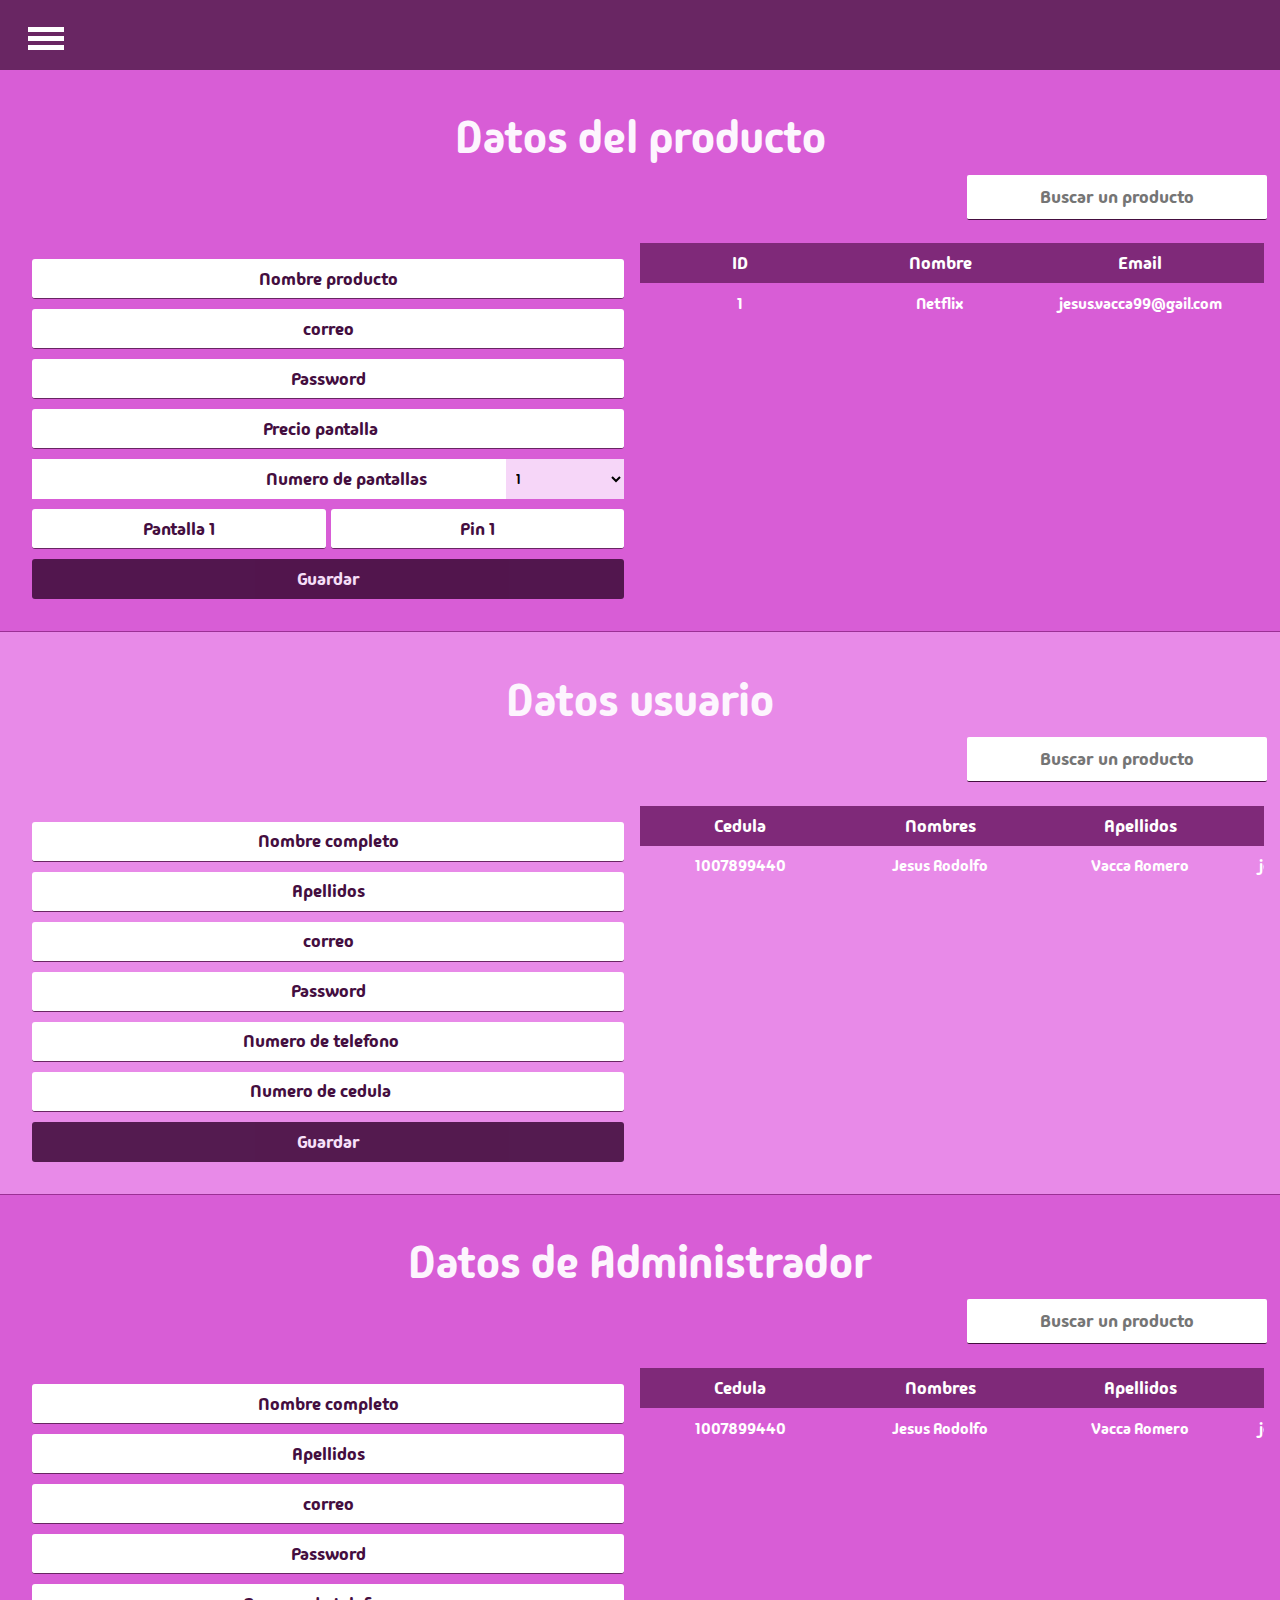
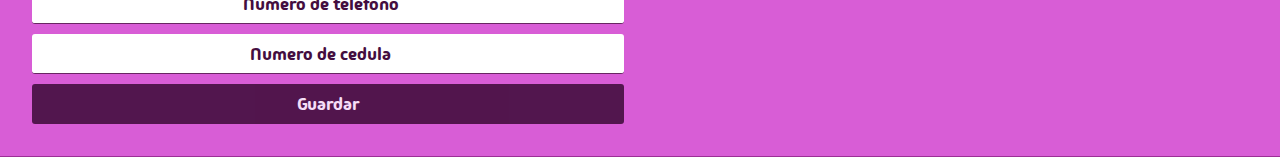
<file: site/admin.html>
<!DOCTYPE html>
<html lang="en">
<head>
    <meta charset="UTF-8">
    <meta name="viewport" content="width=device-width, initial-scale=1.0">
    <link rel="stylesheet" href="../css/admin.css">

    <link rel="preconnect" href="https://fonts.googleapis.com">
    <link rel="preconnect" href="https://fonts.gstatic.com" crossorigin>
    <link href="https://fonts.googleapis.com/css2?family=Madimi+One&display=swap" rel="stylesheet">

    <title>Administración</title>
</head>
<body onload="creadorPantalla()">
    <main class="main">
        <a href="#header" id="return" title="Ir arriba">
            <img src="../img/svg/arrow-up-square-fill.svg" alt="">
        </a>
        <header class="header" id="header">
            <div class="hamburguesa" id="hamburguesa">
                <button type="button">
                    <span></span><span></span><span></span>
                </button>
            </div>
            <nav class="nav" id="nav">
                <ul>
                    <li>
                        <a href="#productos">
                            <img src="../img/svg/bag.svg" alt="Producto">
                            <span>Producto</span>
                        </a>
                    </li>
                    <li>
                        <a href="#usuarios">
                            <img src="../img/svg/bxs-user.svg" alt="Producto">
                            <span>Usuarios</span>
                        </a>
                    </li>
                    <li>
                        <a href="#administradores">
                            <img src="../img/svg/bx-user-check.svg" alt="Producto">
                            <span>Administradores</span>
                        </a>
                    </li>
                    <hr>
                    <li id="configuration" class="configuration">
                        <a href="/site/config.html">
                            <img src="../img/svg/gear-fill.svg" alt="Producto">
                            <span>Configuración</span>
                        </a>
                       
                    </li>
                </ul>
            </nav>
        </header>
        <div class="seccion productos" id="productos">
            <h1 class="titulo">Datos del producto</h1>
            <div class="formulrio">
                <form action="" class="form">
                    <input type="text" name="nombreProducto" id="nombreProducto" placeholder="Nombre producto">
                    <input type="email" name="correo" id="correo" placeholder="correo">
                    <input type="password" name="Password" id="Password" placeholder="Password">
                    <input type="number" name="precio" id="precio" placeholder="Precio pantalla">
                    <label for="numeroPantallaH">
                        Numero de pantallas
                        <select name="numeroPantalla" id="numeroPantallaH" onchange="creadorPantalla()">
                            <option value="1" selected>1</option>
                            <option value="2">2</option>
                            <option value="3">3</option>
                            <option value="4">4</option>
                            <option value="5">5</option>
                        </select>
                    </label>
                    <div class="pantallas" id="pantallasH">
                    </div>
                    <input type="submit" value="Guardar">
                </form>
                <div class="nav-botones">
                    <form action="" class="busqueda">
                        <input type="text" name="" id="input-buscar1" placeholder="Buscar un producto" onkeyup="fillterTable('tbody1','input-buscar1')">
                    </form>
                </div>
                <div class="table" >
                    <div class="theader">
                        <div class="row">
                            <div class="cell">ID</div>
                            <div class="cell">Nombre</div>
                            <div class="cell">Email</div>
                            <div class="cell">Contraseña</div>
                            <div class="cell">Precio</div>
                            <div class="cell">Eliminar</div>
                            <div class="cell">Detalles</div>
                        </div>
                    </div>
                    <div class="tbody" id="tbody1">
                        <div class="row">
                            <div class="cell">1</div>
                            <div class="cell">Netflix</div>
                            <div class="cell">jesus.vacca99@gail.com</div>
                            <div class="cell">12345</div>
                            <div class="cell">20000</div>
                            <div class="cell">
                                <button type="button">
                                    <img src="../img/svg/trash.svg" alt="">
                                </button>
                            </div>
                            <div class="cell">
                                <button type="button" class="ver-producto">
                                    <img src="../img/svg/pen-fill.svg" alt="">
                                </button>
                            </div>
                            
                        </div>
                    </div>
                </div>
                <div class="formulario-editar" id="form-pruduct">
                    <button type="button" id="button-close">
                        <img src="../img/svg/x-lg.svg" alt="close">
                    </button>
                    <form action="" class="form">
                        <input type="text" name="" id="" placeholder="Nombre">
                        <input type="text" name="" id="" placeholder="Email">
                        <input type="text" name="" id="" placeholder="Contraseña">
                        <input type="text" name="" id="" placeholder="Precio">
                        <input type="submit" value="Actualizar">
                    </form>
                </div>
            </div>

        </div>
        <div class="seccion usuarios" id="usuarios">
            <h1 class="titulo">Datos usuario</h1>
            <div class="formulrio">
                <form action="" class="form">
                    <input type="text" name="nombreUsuario" id="nombreUsuario" placeholder="Nombre completo" required>
                    <input type="text" name="apelidosUsuario" id="apelidosUsuario" placeholder="Apellidos">
                    <input type="email" name="correoUsuario" id="correoUsuario" placeholder="correo" required>
                    <input type="password" name="PasswordUsuario" id="PasswordUsuario" placeholder="Password" required>
                    <input type="number" name="telefonoUsuario" id="telefonoUsuario" placeholder="Numero de telefono" required>
                    <input type="number" name="cedulaUsuario" id="cedulaUsuario" placeholder="Numero de cedula" required>
                    <input type="submit" value="Guardar">
                </form>
                <div class="nav-botones">
                    <form action="" class="busqueda">
                        <input type="text" name="" id="input-buscar2" placeholder="Buscar un producto" onkeyup="fillterTable('tbody2','input-buscar2')">
                    </form>
                </div>
                <div class="table">
                    <div class="theader">
                        <div class="row">
                            <div class="cell">Cedula</div>
                            <div class="cell">Nombres</div>
                            <div class="cell">Apellidos</div>
                            <div class="cell">Email</div>
                            <div class="cell">Contraseña</div>
                            <div class="cell">Telefono</div>
                            <div class="cell">Eliminar</div>
                            <div class="cell">Detalles</div>
                        </div>
                    </div>
                    <div class="tbody" id="tbody2">
                        <div class="row">
                            <div class="cell">1007899440</div>
                            <div class="cell">Jesus Rodolfo</div>
                            <div class="cell">Vacca Romero</div>
                            <div class="cell">jesus.vacca99@gail.com</div>
                            <div class="cell">12345</div>
                            <div class="cell">3117984622</div>
                            <div class="cell">
                                <button type="button">
                                    <img src="../img/svg/trash.svg" alt="">
                                </button>
                            </div>
                            <div class="cell">
                                <a href="#">Ver detalles</a>
                            </div>
                        </div>
                    </div>
                </div>
                <div class="formulario-editar">
                    <form action="" class="form">
                        <input type="text" name="" id="" placeholder="Nombre">
                        <input type="text" name="" id="" placeholder="Email">
                        <input type="text" name="" id="" placeholder="Contraseña">
                        <input type="text" name="" id="" placeholder="Precio">
                        <input type="submit" value="Actualizar">
                    </form>
                </div>
            </div>
        </div>
        <div class="seccion administradores" id="administradores">
            <h1 class="titulo">Datos de Administrador</h1>
            <div class="formulrio">
                <form action="" class="form">
                    <input type="text" name="nombreAdmin" id="nombreAdmin" placeholder="Nombre completo" required>
                    <input type="text" name="apelidosAdmin" id="apelidosAdmin" placeholder="Apellidos">
                    <input type="email" name="correoAdmin" id="correoAdmin" placeholder="correo" required>
                    <input type="password" name="PasswordAdmin" id="PasswordAdmin" placeholder="Password" required>
                    <input type="number" name="telefonoAdmin" id="telefonoAdmin" placeholder="Numero de telefono" required>
                    <input type="number" name="cedulaAdmin" id="cedulaAdmin" placeholder="Numero de cedula" required>
                    <input type="submit" value="Guardar">
                </form>
                <div class="nav-botones">
                    <form action="" class="busqueda">
                        <input type="text" name="" id="input-buscar3" placeholder="Buscar un producto" onkeyup="fillterTable('tbody3','input-buscar3')">
                    </form>
                </div>
                <div class="table" >
                    <div class="theader">
                        <div class="row">
                            <div class="row">
                                <div class="cell">Cedula</div>
                                <div class="cell">Nombres</div>
                                <div class="cell">Apellidos</div>
                                <div class="cell">Email</div>
                                <div class="cell">Contraseña</div>
                                <div class="cell">Telefono</div>
                                <div class="cell">Eliminar</div>
                                <div class="cell">Detalles</div>
                            </div>
                        </div>
                    </div>
                    <div class="tbody" id="tbody3">
                        <div class="row">
                            <div class="cell">1007899440</div>
                            <div class="cell">Jesus Rodolfo</div>
                            <div class="cell">Vacca Romero</div>
                            <div class="cell">jesus.vacca99@gail.com</div>
                            <div class="cell">12345</div>
                            <div class="cell">3117984622</div>
                            <div class="cell">
                                <button type="button">
                                    <img src="../img/svg/trash.svg" alt="">
                                </button>
                            </div>
                            <div class="cell">
                                <a href="#">Ver detalles</a>
                            </div>
                        </div>
                    </div>
                </div>
                <div class="formulario-editar">
                    <form action="" class="form">
                        <input type="text" name="" id="" placeholder="Nombre">
                        <input type="text" name="" id="" placeholder="Email">
                        <input type="text" name="" id="" placeholder="Contraseña">
                        <input type="text" name="" id="" placeholder="Precio">
                        <input type="submit" value="Actualizar">
                    </form>
                </div>
            </div>
        </div>


    </main>
    <script src="../js/admin.js"></script>
</body>
</html>
</file>
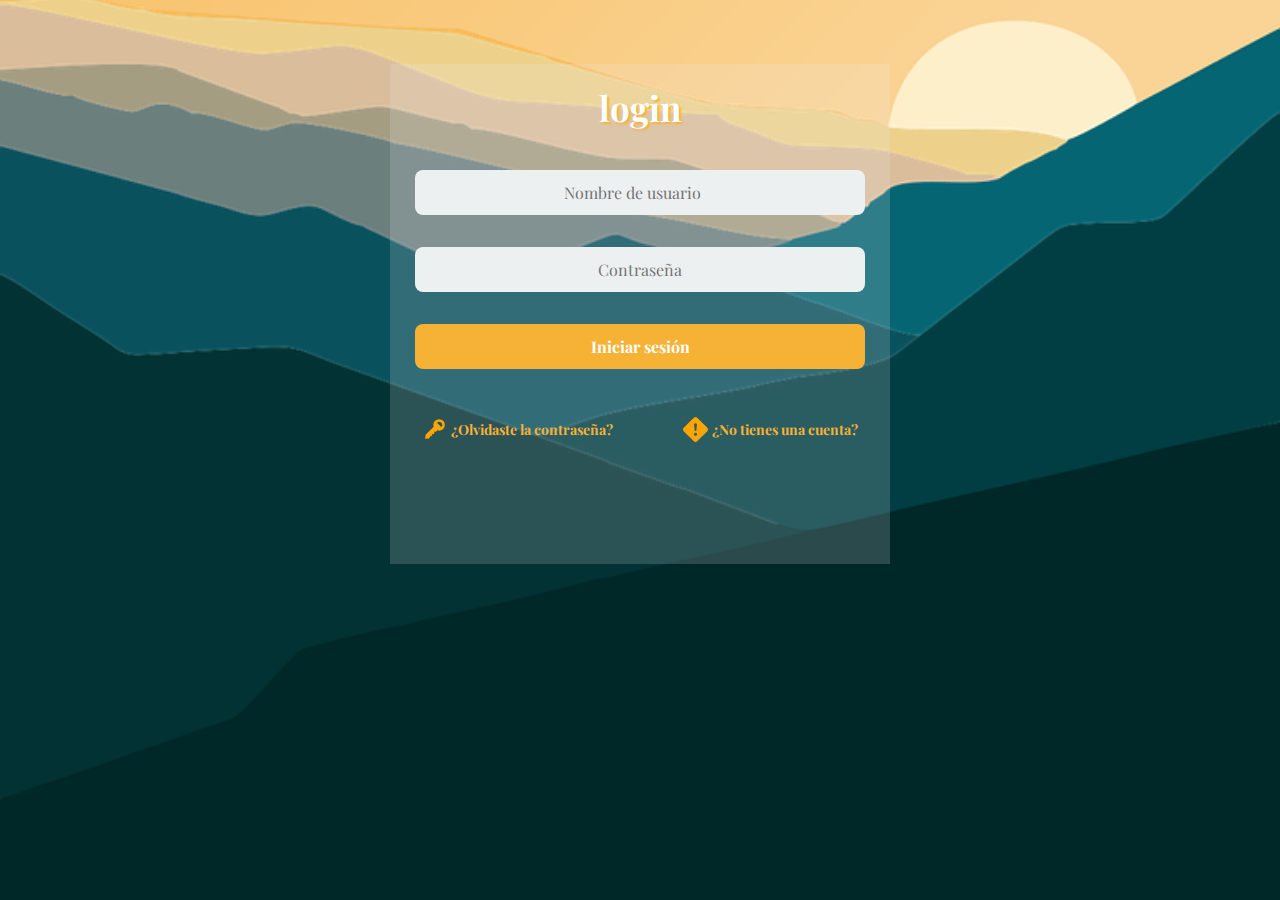
<file: site/login.html>
<!DOCTYPE html>
<html lang="en">
<head>
    <meta charset="UTF-8">
    <meta name="viewport" content="width=device-width, initial-scale=1.0">
    <link rel="stylesheet" href="../css/login.css">
    <title>Login</title>

    <link rel="preconnect" href="https://fonts.googleapis.com">
    <link rel="preconnect" href="https://fonts.gstatic.com" crossorigin>
    <link href="https://fonts.googleapis.com/css2?family=Playfair+Display:ital,wght@0,400..900;1,400..900&display=swap" rel="stylesheet">

</head>
<body>
    <div class="contenedor">
        <form class="form" id="login-user">
            <h1 class="titulo">login</h1>
            <input type="number" name="username" id="username" placeholder="Nombre de usuario" required>
            <input type="password" name="password" id="password" placeholder="Contraseña" required>
            <input type="submit" value="Iniciar sesión" onclick="datosFormulario()">
            <div class="opciones">
                <a href="#" class="paginacion">
                    <img src="../img/svg/bxs-key.svg" alt="...">
                    ¿Olvidaste la contraseña?
                </a>
                <a href="#" class="paginacion">
                    <img src="../img/svg/exclamation-diamond-fill.svg" alt="...">
                    ¿No tienes una cuenta?
                </a>
            </div>

        </form>
    </div>
    <script src="../js/loging.js"></script>
</body>
</html>
</file>
<file: css/admin.css>
*{
    margin: 0;
    padding: 0;
    box-sizing: border-box;
    font-family: "Madimi One", sans-serif;
    font-weight: 400;
    font-style: normal;
}



/*

Desktop (Escritorio):

Resoluciones comunes: 1024 píxeles de ancho en adelante.
Tamaños más grandes y resoluciones más altas: 1920x1080 píxeles o incluso 2560x1440 píxeles.
Tabletas:

Modo retrato: 768x1024 píxeles.
Modo paisaje: 1024x768 píxeles.
Variabilidad en tamaños: Adaptar el diseño para una amplia gama de resoluciones.
Teléfonos móviles:

Dispositivos más antiguos: Alrededor de 320x480 píxeles.
Dispositivos más recientes: Resoluciones de 1080x1920 píxeles o superiores.
Importancia de la adaptabilidad: Diseños web deben ser adaptables a dispositivos móviles

*/

:root{
    --color1:#fe5217 ;
    --color2 : #fe6c2f ;
    --color3 : #ff8647 ;
    --color4 :#ff9f5f ;
    --color5:#ffb977;

    --texto1:#000000;
    --texto2:#1e1e1e;
    --texto3:#3c3c3c;
    --texto4:#595959;
    --texto5:#777777;
    --text:#fff;

    --fuchsia-pink-50: #fdf5fe;
    --fuchsia-pink-100: #faebfc;
    --fuchsia-pink-200: #f6d6f8;
    --fuchsia-pink-300: #f0b6f1;
    --fuchsia-pink-400: #e88ae8;
    --fuchsia-pink-500: #d85dd6;
    --fuchsia-pink-600: #c44ac0;
    --fuchsia-pink-700: #9b3095;
    --fuchsia-pink-800: #7f2979;
    --fuchsia-pink-900: #692663;
    --fuchsia-pink-950: #440e3f;


}
html{
    scroll-behavior: smooth;
}
.main{
    max-width: 1920px;
    width: 100%;
    height: 100%;
    display: flex;
    flex-direction: column;
    justify-content: center;
    align-items: center;
    /* overflow: auto; */
}


.main #return{
    width: 40px;
    height: 50px;
    position: fixed;
    bottom: 3%;
    cursor: pointer;
    display: none;
    justify-content: center;
    align-items: center;
    z-index: 1;
    transition: all .3s ease-out;

}
.main #return:hover{transform: scale(1.2);}
#return img{
    width: 90%;
    height: 90%;
}

.header{
    width: 100%;
    height: 70px;
    background: var(--fuchsia-pink-900);
}
.header .hamburguesa{
    width: 40px;
    height: 40px;
    position: absolute;
    top: 2%;
    left: 2%;
}
.hamburguesa button{
    width: 100%;
    height: 100%;
    border: none;
    display: flex;
    flex-direction: column;
    align-items: end;
    justify-content: center;
    background: transparent;
    cursor: pointer;
}
.hamburguesa span{
    width: 90%;
    height: 5px;
    margin: 2px;
    background: var(--text);
    transition: all .3s ease-out;
}




.nav{
    width: 30%;
    height: 100vh;
    position: absolute;
    background: var(--fuchsia-pink-800);
    top: 70px;
    transform: translateX(-100%);
    transition: all .2s ease-out;
    z-index: 1;
}

.nav hr{
    border-color:var(--fuchsia-pink-300);
}
.nav ul{
    width: 100%;
    margin-top: 2em;
}
.nav li{
    width: 100%;
    height: 50px;
    margin-top: 1em;
}
.nav li a{
    color: var(--text);
    display: flex;
    align-items: center;
    width: 100%;
    height: 100%;
    text-decoration: none;
    overflow: hidden;

}
.nav a img{
    width: 20%;
    height: 80%;
}
.nav a span{
    width: 80%;
    height: 80%;
    display: flex;
    align-items: center;
    font-size: 20px;
    
}



.nav.active{
    transform: translateX(0%) !important;
}
.hamburguesa.active span:nth-child(1){
    transform: rotate(-45deg) translate(-3px, 4px);
}
.hamburguesa.active span:nth-child(2){
    display: none;
}
.hamburguesa.active span:nth-child(3){
    transform: rotate(45deg) translate(-3px, -4px);
}
.configuration{
    position: relative;
}
.nav li:hover{
    background: var(--fuchsia-pink-700);
}



/* Estilos de las secciones */

.seccion{
    width: 100%;
    height: auto;
    background: var(--fuchsia-pink-500);
    border-bottom: 1px solid var(--fuchsia-pink-700);
    overflow: hidden;
}
.seccion:nth-child(even){
    background: var(--fuchsia-pink-400);
}
.formulrio{
    width: 100%;
    height: 100%;
    display: grid;
    /* flex-direction: column;
    align-items: center;
    justify-content: center; */
    position: relative;
    grid-template-columns: repeat(auto-fit,minmax(500px,1fr));
    padding: 1em;
}
.formulrio .nav-botones{
    width: 100%;
    height: 50px;
    display: flex;
    align-items: center;
    justify-content: end;
    position: absolute;
    top: 1%;
    overflow: hidden;
}
.nav-botones form{
    display: flex;
    justify-content: end;
    align-items: center;
    width: 70%;
    height: 100%;
    background-color: transparent;
    padding-right: 1%;
}
.busqueda input[type=text]{
    width: 300px;
    height: 90% !important;
    text-align: center;
    font-size: 18px;
    border: none;
    outline: none;
    border-bottom: 1px solid var(--fuchsia-pink-950);
    border-radius: 2px;
}
.busqueda input[type=submit]{
    width: 130px;
    height: 90%;
    border: none;
    color: var(--fuchsia-pink-100);
    background: var(--fuchsia-pink-950);
    cursor: pointer;
    opacity: .8;
    margin-left: 2px;
}
.formulrio .table{
    /* width: calc(50% - 10px);
    height: 80%; */
    display: flex;
    flex-direction: column;
    align-items: center;
    justify-content: center;
    margin-top: 60px;
    overflow: hidden;
    position: relative;
}
.formulrio .form{
    display: grid;
    grid-template-columns: repeat(auto-fit,minmax(301px,1fr));
    margin-top: 60px;
    gap: 10px;
    padding: 1em;
}
.formulrio .form input{
    border: none;
    height: 40px;
    text-align: center;
    outline: none;
    font-size: 18px;
    background: #fff;
    border-bottom: 1px solid var(--fuchsia-pink-900);
    border-radius: 3px;
}
.formulrio .form input::placeholder{color: var(--fuchsia-pink-950);}
.formulrio .form label{
    height: 40px;
    background: #fff;
    display: flex;
    align-items: center;
    justify-content: center;
    color: var(--fuchsia-pink-950);
    padding-left: 2em;
    font-size: 18px;
    position: relative;
}
.form label select{
    width: 20%;
    height: 100%;
    margin-left: 1em;
    border-bottom: 2px solid var(--fuchsia-pink-950);
    border: none;
    outline: none;
    cursor: pointer;
    background: var(--fuchsia-pink-200);
    padding-left: 1%;
    position: absolute;
    right: 0;
}
.form .pantallas-content{
    display: grid;
    grid-template-columns: repeat(auto-fit,minmax(150px,1fr));
    gap: 5px;
}
.formulrio .form input[type=submit]{
    border: none;
    cursor: pointer;
    background: var(--fuchsia-pink-950);
    color: var(--fuchsia-pink-100);
    opacity: .9;
}
.formulrio input[type=submit]:hover{opacity: 1;}
.formulrio input[type=text]:focus{
    border: 1px solid var(--fuchsia-pink-950);
    box-shadow: 2px 2px 20px var(--fuchsia-pink-900);
}
.titulo{
    width: 100%;
    height: 100%;
    display: flex;
    align-items: center;
    justify-content: center;
    color: var(--fuchsia-pink-50);
    margin-top: 3%;
    font-size: 45px;
}
.formulrio .table{
    display: flex;
    flex-direction: column;
    justify-content:start;
    overflow: auto;
    scrollbar-width: thin;
    scrollbar-color: var(--fuchsia-pink-950) var(--fuchsia-pink-50);
}
/* Estilos del formulario de estidar datos */
.formulrio .formulario-editar{
    top: 0;
    left: 0;
    position: absolute;
    width: 100%;
    height: 100%;
    background:var(--fuchsia-pink-400);
    display: none;
    place-items: center;
    background: var(--fuchsia-pink-700);
    }
.formulario-editar .form{
    width: 50%;
    margin: 0;
    padding: 0;
    gap: 10px;
    display: grid;
    grid-template-columns: repeat(auto-fit,minmax(300px,1fr));
}
.formulario-editar input{
    margin: 0 !important;
    padding: 0 !important;
}
.formulario-editar button{
    width: 40px;
    height: 40px;
    border-radius: 50%;
    border: none;
    background: var(--fuchsia-pink-100);
    display: grid;
    place-items: center;
    box-shadow: 2px 2px 20px var(--fuchsia-pink-50);
    position: absolute;
    top: 1%;
    right: 1%;
    cursor: pointer;
    transition: all .3s ease-out;
}
.formulario-editar img{
    width: 70%;
    height: 70%;
}
.formulario-editar button:hover{
    box-shadow:
        2px 2px 20px var(--fuchsia-pink-50),
        2px 2px 20px var(--fuchsia-pink-50),
        2px 2px 20px var(--fuchsia-pink-50)
     ;

}

/* Fin de los estilos del formulario de editar datos */
.table .theader{
    width: 100%;
    height: 40px;
    font-size: 18px;
    font-weight: bolder;
}
.table .tbody{
    width: 100%;
    height: 93%;
    display: flex;
    flex-direction: column;
    scrollbar-width: thin;
    scrollbar-color: var(--fuchsia-pink-950) var(--fuchsia-pink-100);
}
.table .row{
    width: 100%;
    height: 40px;
    display: flex;
}
.table .cell{
    min-width: 200px;
    height: 100%;
    color: var(--text);
    display: flex;
    align-items: center;
    justify-content: center;
    overflow: hidden;
}
.table .row:nth-child(even) .cell{
    background: var(--fuchsia-pink-600);
}
.theader .cell{
    background: var(--fuchsia-pink-800);
}
.table button{
    width: 50%;
    height: 90%;
    background: transparent;
    border: none;
    cursor: pointer;
}
.table a{
    color: var(--text);
    font-size: 18px;
    font-weight: bold;
}
.table a:hover{
    opacity: .8;
    color: var(--fuchsia-pink-800);
}
.table img{
    width: 90%;
    height: 90%;
    object-fit: fill;
}
@media (max-width:1000px) {
    .nav{
        width: 100% !important;
    }
    .hamburguesa{
        top: 1.5% !important;
    }
    .configuration .item-configure{
        left: 0%;
        top: 51px !important;
        height: 0px !important;
        box-shadow: none !important;
        background: var(--fuchsia-pink-700);
        transition: all .2s ease-out;
    }
    .configuration:hover .item-configure{
        width: 70%;
        height: 300px !important;
        border: 1px solid var(--text);
        border-top:  none;
        display: flex !important;
    }
}
@media (max-width:750px) {
    .configuration .item-configure{
        width: 100% !important;
        border: none !important;
        border-top: 1px solid #fff !important;
    }
    .titulo{
        font-size: 30px !important;
    }
    .formulrio{
        display: flex;
        flex-direction: column;
    }
    .nav-botones{
        position: relative !important;
        display: flex;
        flex-direction: column;
    }
    .formulrio input{
        font-size: 14px !important;
    }
    .formulrio label{
        justify-content: space-between !important;
        font-size: 14px !important;
    }
}
</file>
<file: css/login.css>
*{
    margin: 0;
    padding: 0;
    box-sizing: border-box;
    font-family: "Playfair Display", serif;
    font-optical-sizing: auto;
    font-style: normal;;
}
:root{
    --boton:rgb(246, 178, 53);
    --text:#fff;
}
body{
    background-color: #fff;
    background-image: url(../img/fondo.png);
    background-position: center;
    background-repeat: no-repeat;
    background-size: cover;
}
.contenedor{
    width: 100%;
    height: 100%;
    display: flex;
    justify-content: center;
    align-items: center;
    padding-top: 5%;
}


.form{
    width: 500px;
    height: 500px;;
    display: flex;
    flex-direction: column;
    justify-content: center;
    align-items: center;
    overflow: hidden;
    position: relative;
    border: none;
    background: #ecf0f12d;
}
.form:hover{
    box-shadow: 2px 2px 20px var(--boton);
    transition: all .25s ease-in-out;
}
.form .titulo{
    width: 100%;
    text-align: center;
    position: absolute;
    top: 4%;
    font-size: 35px;
    color: var(--text);
    font-weight: bold;
    text-shadow: 2px 2px 2px var(--boton);
}
.form input{
    width: 90%;
    height: 45px;
    margin: 1em;
    text-align: center;
    outline: none;
    font-size: 16px;
    border: none;
    border-radius: .5em;
    background-color: #ECF0F1;
    overflow: hidden;
}

.form input[type=submit]{
    background-color: var(--boton);
    color: var(--text);
    border: none;
    cursor: pointer;
    font-weight: bold;
}
.form input:focus{
    border: 2px solid var(--boton) ;
    transition: all .25s ease-in-out;
}
.form .opciones{
    width: 100%;
    display: flex;
    justify-content: space-between;
    padding: 2em;
}
.form a{
    text-decoration: none;
    font-size: 14px;
    color: var(--boton);
    font-weight: bolder;
    display: flex;
    align-items: center;
}
.form a:hover{opacity: .7;}
.form a img{
    width: 25px;
    height: auto;
    margin-right: 4px;
}


.form:hover .capa{
    width: 0px !important;
    transition: all .7s ease-in-out;
    box-shadow: 2px 2px 10px var(--boton);
}



@media (max-width:1020px) {
    body{
        width: 100%;
        height: 100vh;
    }
    .form{background-color: transparent !important;}
    .form:hover{
        box-shadow: none !important;
    }
}
</file>
